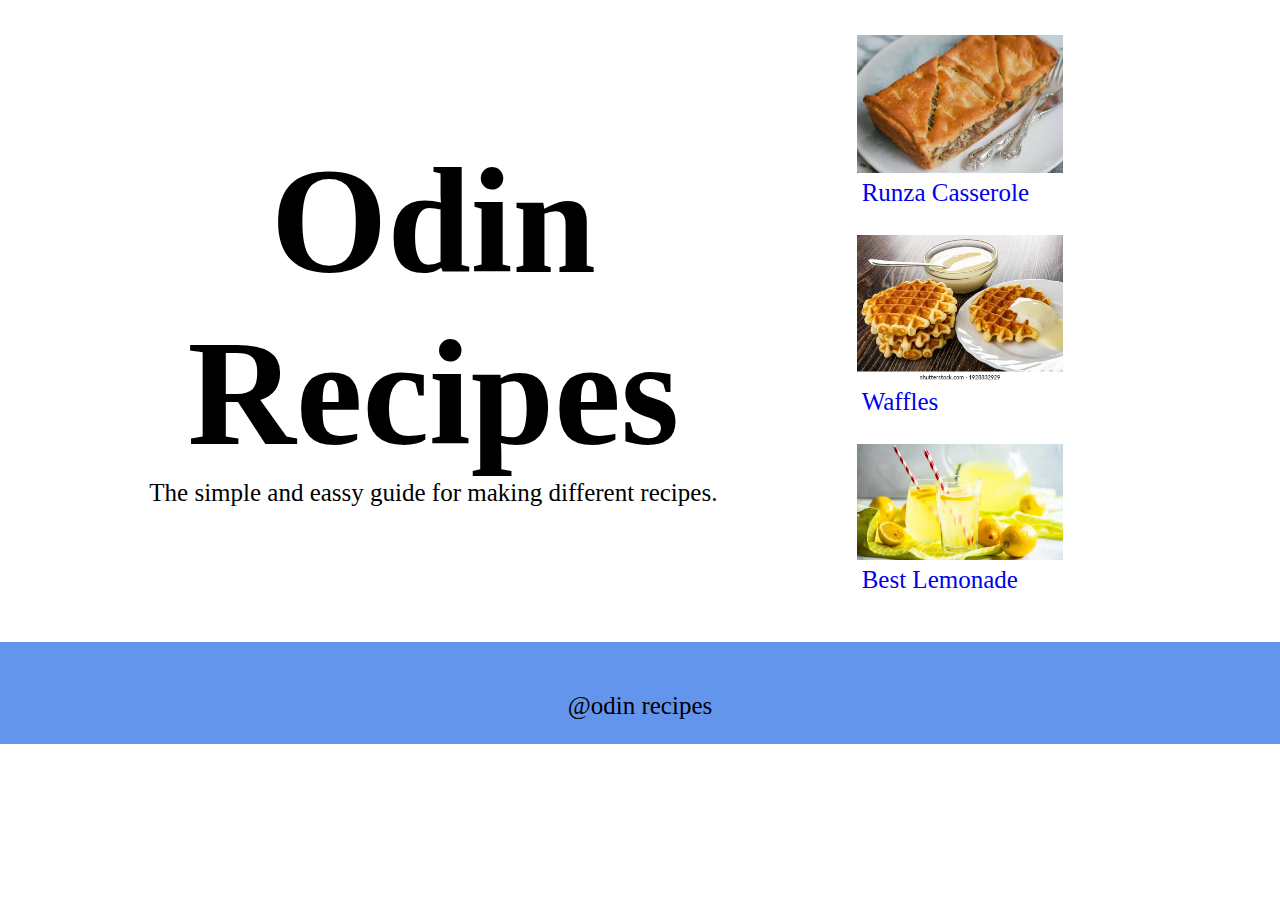
<file: index.html>
<!DOCTYPE html>
<html lang="en">
<head>
    <meta charset="UTF-8">
    <meta http-equiv="X-UA-Compatible" content="IE=edge">
    <meta name="viewport" content="width=device-width, initial-scale=1.0">
    <title>Odin Recipes</title>
    <link rel="stylesheet" href="./style.css">
</head>
<body>
    <div class="main-container">
        <div class="text-content">
            <h1 class="main-heading">Odin Recipes</h1>
            <p class="main-para">The simple and eassy guide for making different recipes.</p>
            <div id="recipe"></div>
        </div>

        <div class="recipes-links">
            <div class="links link1">
                <a href="recipes/runza-casserole.html" target="_blank">
                    <img src="./recipes/images/image.webp" alt="" class="recipe-photo casserole">
                    <figcaption> Runza Casserole</figcaption>
                </a>
            </div>
            <div class="links">
                <a href="recipes/waffles.html" target="_blank">
                    <img src="./recipes/images/waffles.webp" alt="" class="recipe-photo">
                    <figcaption>Waffles</figcaption>
                </a>
            </div>
            <div class="links">
                <a href="recipes/lemonade.html" target="_blank">
                    <img src="./recipes/images/lemonade.webp" alt="" class="recipe-photo">
                    <figcaption>Best Lemonade</figcaption>
                </a>
            </div>
        </div>
    </div>
    <footer>
        @odin recipes
    </footer>
</body>
</html>
</file>
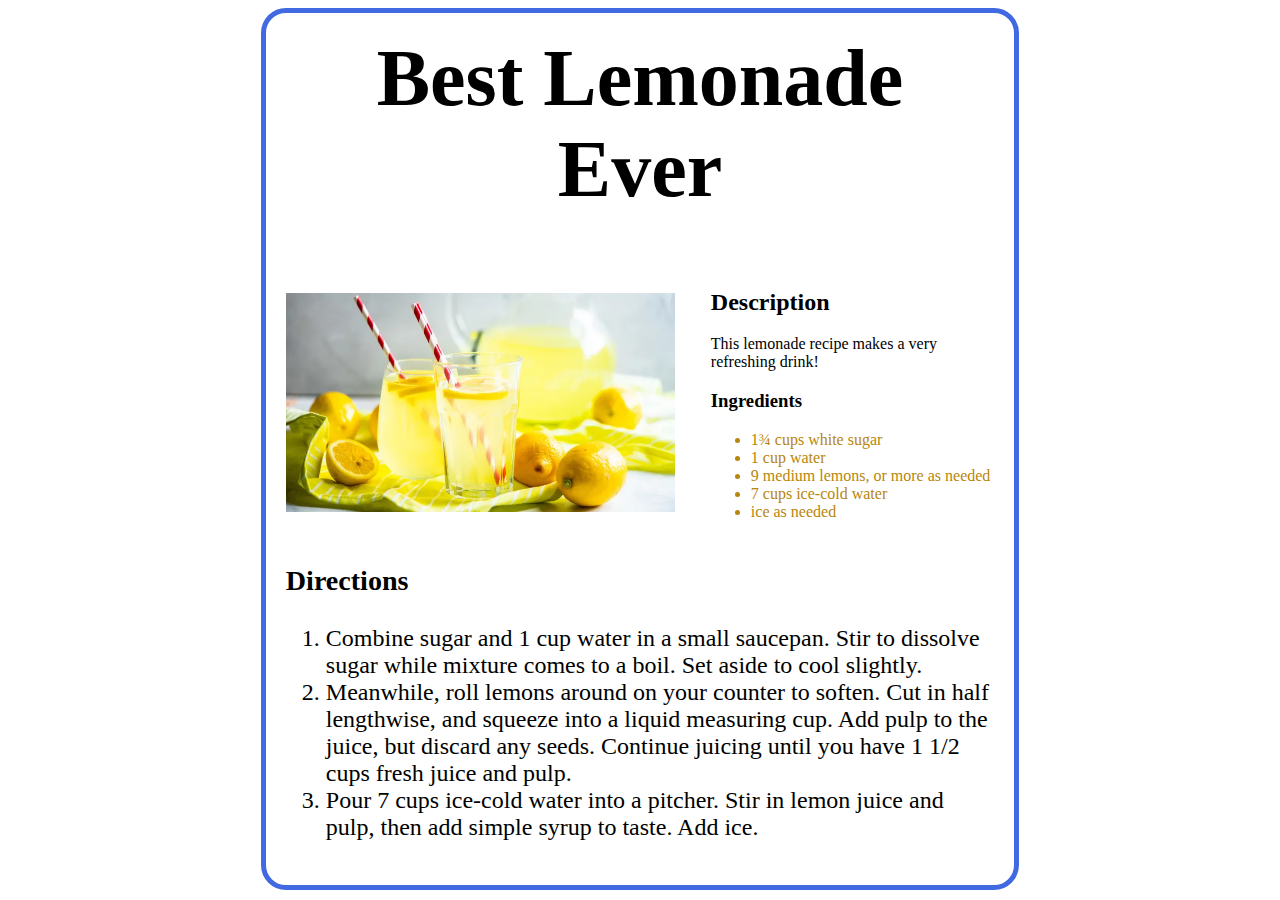
<file: recipes/lemonade.html>
<!DOCTYPE html>
<html lang="en">
<head>
    <meta charset="UTF-8">
    <meta http-equiv="X-UA-Compatible" content="IE=edge">
    <meta name="viewport" content="width=device-width, initial-scale=1.0">
    <link rel="stylesheet" href="./style.css">
    <title>Best Lemonade</title>
</head>
<body>
    <div class="container">
        <h1 class="recipe-name">Best Lemonade Ever</h1>
        <div class="recipe-hero">
            <img src="images/lemonade.webp" alt="fresh lemonade picture" class="recipe-photo lemonade">
            <div class="recipe-description">
                <h2>Description</h2>
                <p>This lemonade recipe makes a very refreshing drink!</p>
                <div class="recipe-ingredients">
                    <h3>Ingredients</h3>
                    <ul>
                        <li>1¾ cups white sugar</li>
                        <li>1 cup water</li>
                        <li>9 medium lemons, or more as needed</li>
                        <li>7 cups ice-cold water</li>
                        <li>ice as needed</li>
                    </ul>
                </div>
            </div>
        </div>
    

        <div class="recipe-directions">
            <h3>Directions</h3>
            <ol>
                <li>Combine sugar and 1 cup water in a small saucepan.
                Stir to dissolve sugar while mixture comes to a boil.
                Set aside to cool slightly.</li>
                <li>Meanwhile, roll lemons around on your counter to soften.
                Cut in half lengthwise, and squeeze into a liquid measuring cup.
                Add pulp to the juice, but discard any seeds.
                Continue juicing until you have 1 1/2 cups fresh juice and pulp.
                <li>Pour 7 cups ice-cold water into a pitcher.
                Stir in lemon juice and pulp, then add simple syrup to taste.
                Add ice.</li>
            </ol>
        </div>
    </div>
</body>
</html>
</file>
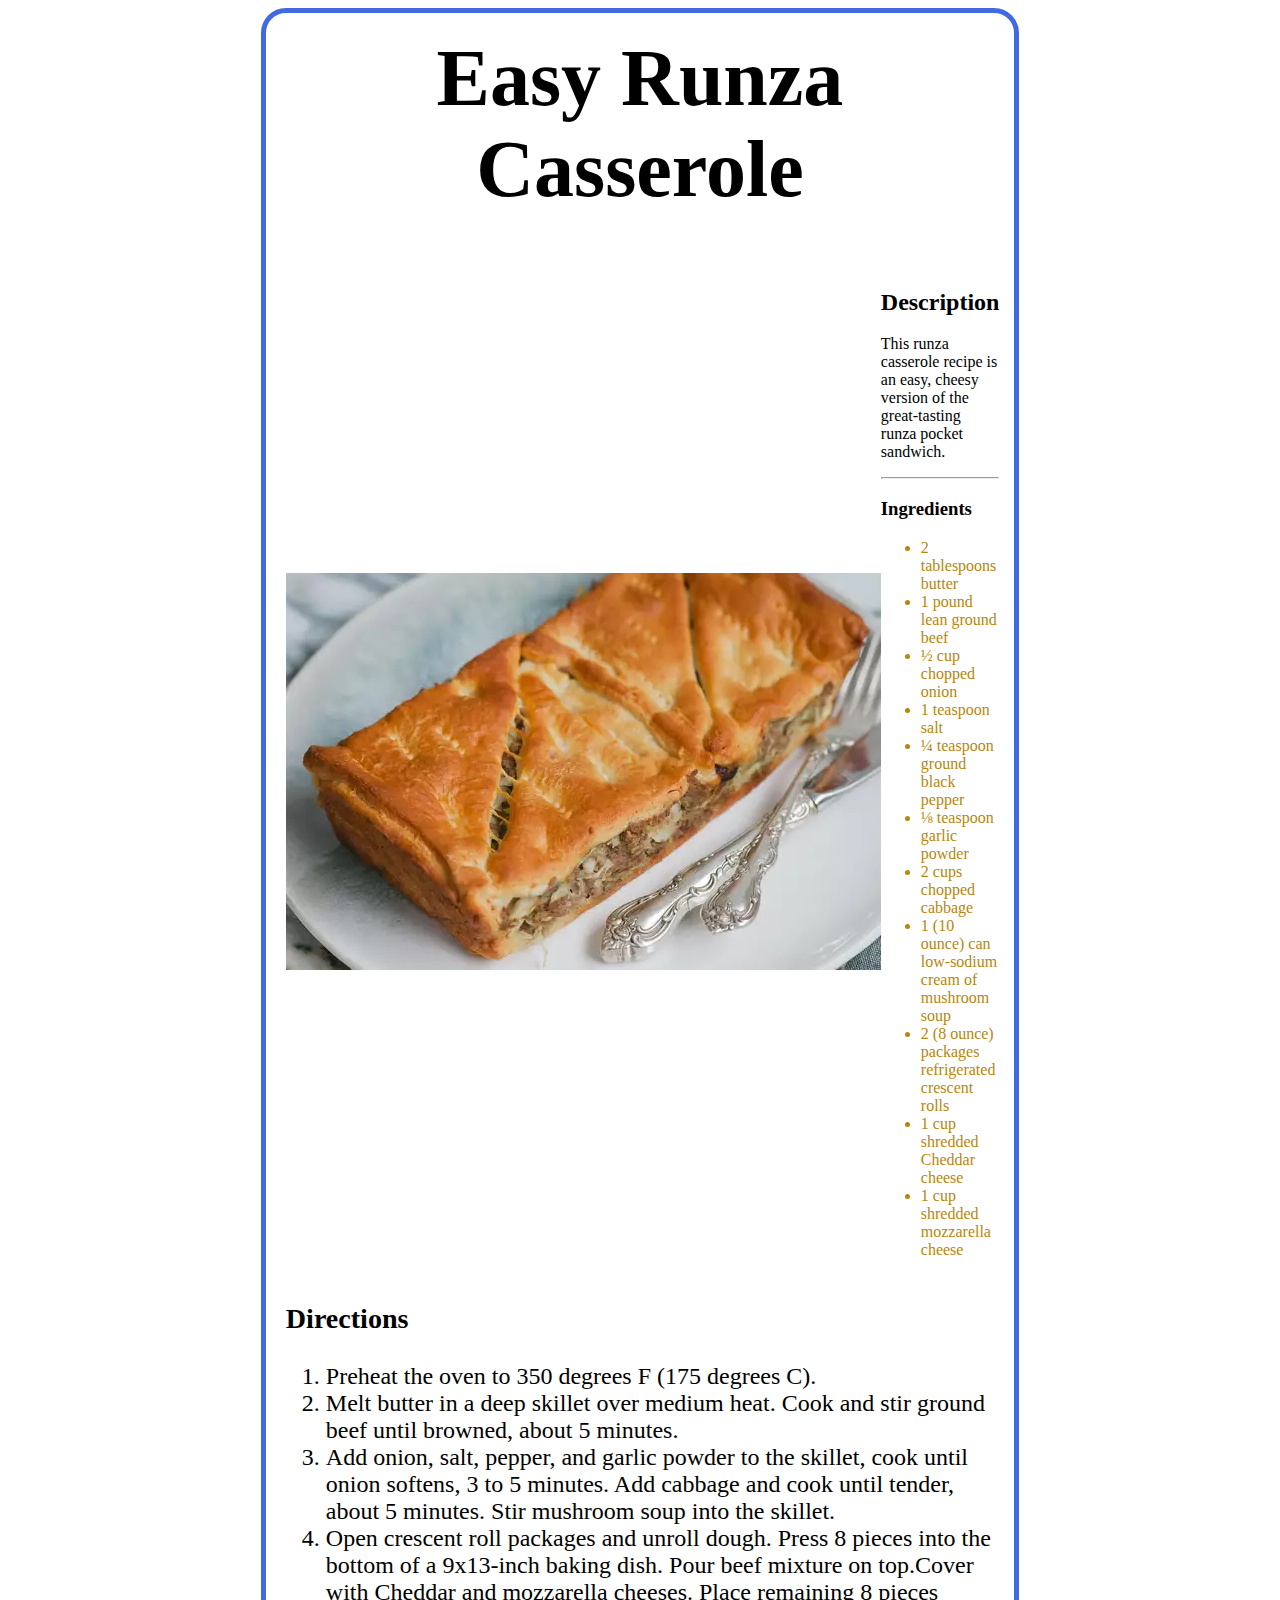
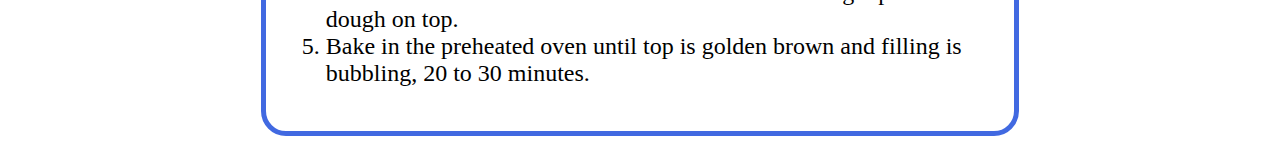
<file: recipes/runza-casserole.html>
<!DOCTYPE html>
<html lang="en">
<head>
    <meta charset="UTF-8">
    <meta http-equiv="X-UA-Compatible" content="IE=edge">
    <meta name="viewport" content="width=device-width, initial-scale=1.0">
    <link rel="stylesheet" href="./style.css">
    <title>Easy Runza Casserole</title>
</head>
<body>
    <div class="container">
        <h1 class="recipe-name">Easy Runza Casserole</h1>
        <div class="recipe-hero">
            <img src="images/image.webp" alt="Runza Casserole picture" class="recipe-photo">
            <div class="recipe-description">
                <h2>Description</h2>
                <p>This runza casserole recipe is an easy, cheesy version of 
                    the great-tasting runza pocket sandwich.
                </p><hr>
                <div class="recipe-ingredients">
                    <h3>Ingredients</h3>
                    <ul>
                        <li>2 tablespoons butter</li>
                        <li>1 pound lean ground beef</li>
                        <li>½ cup chopped onion</li>
                        <li>1 teaspoon salt</li>
                        <li>¼ teaspoon ground black pepper</li>
                        <li>⅛ teaspoon garlic powder</li>
                        <li>2 cups chopped cabbage</li>
                        <li>1 (10 ounce) can low-sodium cream of mushroom soup</li>
                        <li>2 (8 ounce) packages refrigerated crescent rolls</li>
                        <li>1 cup shredded Cheddar cheese</li>
                        <li>1 cup shredded mozzarella cheese</li>
                    </ul>
                </div>
            </div>
        </div>
        
        <div class="recipe-directions">
            <h3>Directions</h3>
            <ol>
                <li> 
                    Preheat the oven to 350 degrees F (175 degrees C).
                </li>
                <li> 
                    Melt butter in a deep skillet over medium heat. 
                    Cook and stir ground beef until browned, about 5 minutes.
                </li>
                <li> 
                    Add onion, salt, pepper, and garlic powder to the skillet, 
                    cook until onion softens, 3 to 5 minutes.
                    Add cabbage and cook until tender, about 5 minutes.
                    Stir mushroom soup into the skillet.
                </li>
                <li> 
                    Open crescent roll packages and unroll dough. 
                    Press 8 pieces into the bottom of a 9x13-inch baking dish. 
                    Pour beef mixture on top.Cover with Cheddar and mozzarella cheeses.
                    Place remaining 8 pieces dough on top.
                </li>
                <li> 
                    Bake in the preheated oven until top is golden brown and 
                    filling is bubbling, 20 to 30 minutes.
                </li>
            </ol>
        </div>
    </div>
    
</body>
</html>
</file>
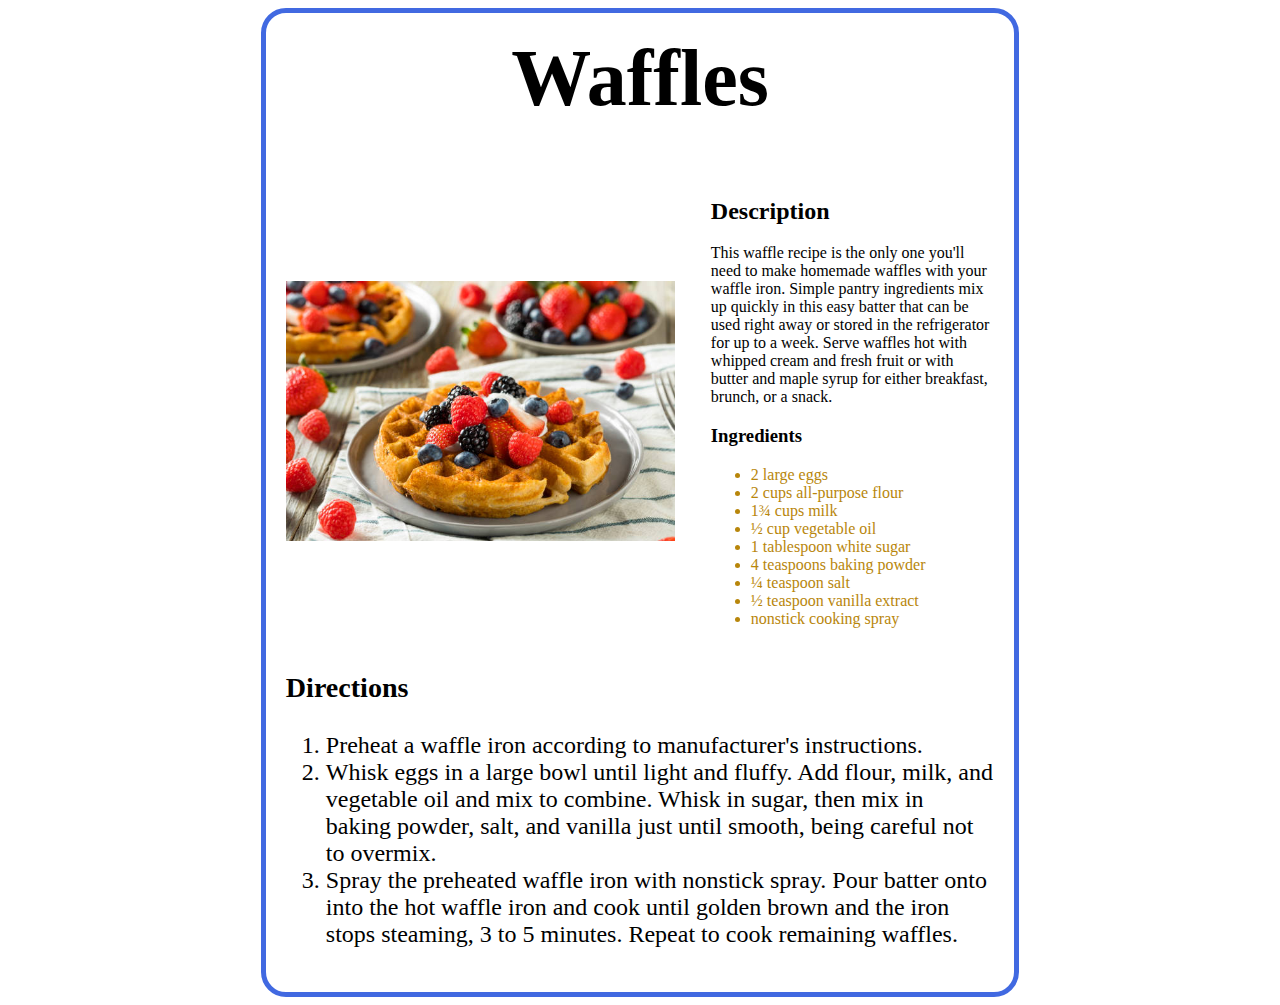
<file: recipes/waffles.html>
<!DOCTYPE html>
<html lang="en">
<head>
    <meta charset="UTF-8">
    <meta http-equiv="X-UA-Compatible" content="IE=edge">
    <meta name="viewport" content="width=device-width, initial-scale=1.0">
    <link rel="stylesheet" href="./style.css">
    <title>Waffles</title>
</head>
<body>
    <div class="container">
        <h1 class="recipe-name">Waffles</h1>
        <div class="recipe-hero">
            <img src="images/waffles.jpg" alt="waffles picture" class="recipe-photo waffles">
            <div class="recipe-description">
                <h2>Description</h2>
                <p>This waffle recipe is the only one you'll need to make homemade 
                waffles with your waffle iron. Simple pantry ingredients mix up 
                quickly in this easy batter that can be used right away or stored 
                in the refrigerator for up to a week. Serve waffles hot with 
                whipped cream and fresh fruit or with butter and maple syrup for 
                either breakfast, brunch, or a snack.</p>
                <div class="recipe-ingredients">
                    <h3>Ingredients</h3>
                    <ul>
                        <li>2 large eggs</li>
                        <li>2 cups all-purpose flour</li>
                        <li>1¾ cups milk</li>
                        <li>½ cup vegetable oil</li>
                        <li>1 tablespoon white sugar</li>
                        <li>4 teaspoons baking powder</li>
                        <li>¼ teaspoon salt</li>
                        <li>½ teaspoon vanilla extract</li>
                        <li>nonstick cooking spray</li>
                    </ul>
                </div>

            </div>
        </div>
        <div class="recipe-directions">
            <h3>Directions</h3>
            <ol>
                <li>Preheat a waffle iron according to manufacturer's instructions.</li>
                <li>Whisk eggs in a large bowl until light and fluffy.
                Add flour, milk, and vegetable oil and mix to combine.
                Whisk in sugar, then mix in baking powder, salt, 
                and vanilla just until smooth, being careful not to overmix.</li>
                <li>Spray the preheated waffle iron with nonstick spray.
                Pour batter onto into the hot waffle iron and cook until golden 
                brown and the iron stops steaming, 3 to 5 minutes.
                Repeat to cook remaining waffles.</li>
            </ol>
        </div>
    </div>

    

    

    

</body>
</html>
</file>
<file: style.css>
*{
    box-sizing: border-box;
    margin: auto;
    font-size: 25px;
    
}
.main-container{
    display: flex;
    align-items: center;
    justify-content: space-between;
    padding: 20px;
    margin: 0 auto;
    align-content: flex-start;
}
.main-heading{
    font-size: 150px;
}
ul{
    display: flex;
    align-items: center;
}
li{
    list-style: none;
    flex: 2 1 auto;
    gap: 10px;
}
.text-content{
    flex: 2;
    text-align: center;    
}
.recipes-links{
    flex: 1;
    align-content: flex-end;
    padding-top: 15px;
}
.recipe-photo{
    width:50%;
    align-self: center;
    padding: 0;
    margin: 0;
}
figcaption{
    padding-left: 15px;
}
a{
    text-decoration: none;
    padding: 10px;
}
footer{
    background-color: cornflowerblue;
    margin: 0;
    height: 102px;
    text-align: center;
    padding: 50px;
}
</file>
<file: recipes/style.css>
*{
    box-sizing: border-box;
}
.container{
    margin: auto;
    width: 60%;
    padding: 20px;
    border: 5px solid royalblue;
    border-radius: 25px;
}

.recipe-name{
    font-size: 80px;
    text-align: center;
    margin-top: 0;
}
.recipe-hero{
    display: flex;
    align-content: center;
    justify-content: space-between;
    align-items: center;
}
.recipe-description {
    width: 40%;
}

.recipe-photo{
    align-self: center;
}
.recipe-ingredients ul{
    color:darkgoldenrod;
}
.recipe-directions{
    font-size: 24px;
}
.lemonade{
    width:55%;
}
.waffles{
    width: 55%;
}
</file>
